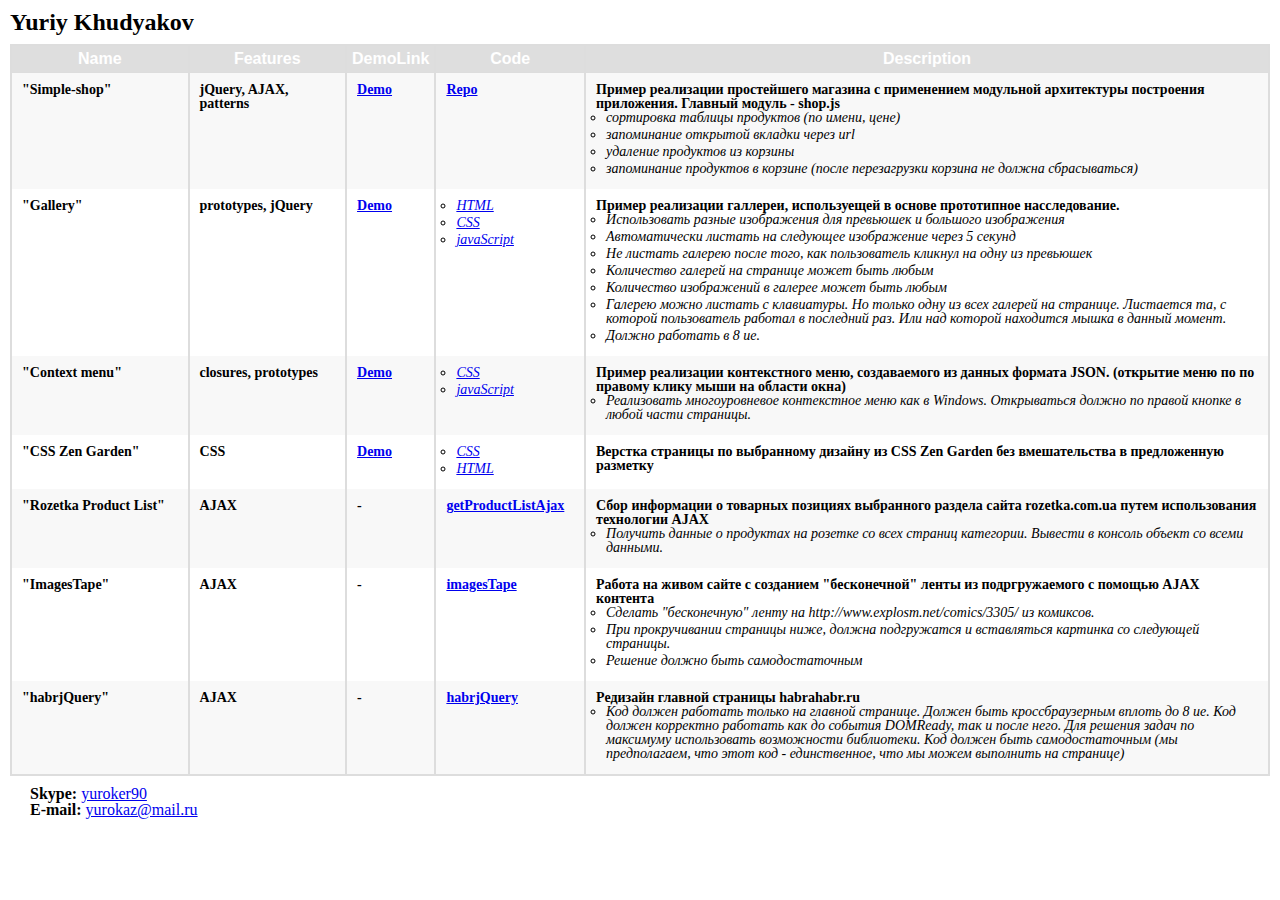
<file: index.html>
<!DOCTYPE html>
<head>
  <meta charset="utf-8">
  <link rel="stylesheet" type="text/css" href="main.css">
</head>
<body>
<h1>Yuriy Khudyakov<h1>
	<table>
		<colgroup>
				<col style="width:180px;">
				<col style="width:160px;">
				<col style="width:80px;">
				<col style="width:150px;">
				<col style="width:700px;">
				</colgroup>
		<thead>
			<tr>
				<th>Name</th>
				<th>Features</th>
				<th>DemoLink</th>
				<th>Code</th>
				<th>Description</th>
			</tr>
		</thead>
		<tbody>
			<tr>
				<td>"Simple-shop"</td>
				<td>jQuery, AJAX, patterns</td>
				<td><a href="/shop/">Demo</a></td>
				<td><a href="https://github.com/Khudyakov/khudyakov.github.com/tree/master/shop">Repo</a></td>
				<td>Пример реализации простейшего магазина с применением модульной архитектуры построения приложения. Главный модуль - shop.js
					<ul>
				<li>сортировка таблицы продуктов (по имени, цене)</li>
<li>запоминание открытой вкладки через url</li>
<li>удаление продуктов из корзины</li>
<li>запоминание продуктов в корзине (после перезагрузки корзина не должна сбрасываться)</li>
</ul></td>
			</tr>
			<tr>
				<td>"Gallery"</td>
				<td>prototypes, jQuery</td>
				<td><a href="/galleryjQuery/">Demo</a></td>
				<td><ul>
			<li><a href="//github.com/Khudyakov/khudyakov.github.com/blob/master/galleryjQuery/index.html">HTML</a></li>
			<li><a href="//github.com/Khudyakov/khudyakov.github.com/blob/master/galleryjQuery/gallery.css">CSS</a></li>
			<li><a href="//github.com/Khudyakov/khudyakov.github.com/blob/master/galleryjQuery/gallery.js">javaScript</a></li>
		</ul></td>
				<td>Пример реализации галлереи, используещей в основе прототипное насследование. 
					<ul>
				<li>Использовать разные изображения для превьюшек и большого изображения</li>
<li>Автоматически листать на следующее изображение через 5 секунд</li>
<li>Не листать галерею после того, как пользователь кликнул на одну из превьюшек</li>
<li>Количество галерей на странице может быть любым</li>
 <li>Количество изображений в галерее может быть любым</li>
<li>Галерею можно листать с клавиатуры. Но только одну из всех галерей на странице. Листается та, с которой пользователь работал в последний раз. Или над которой находится мышка в данный момент.</li>
<li>Должно работать в 8 ие.</li>
</ul></td>
			</tr>
			<tr>
				<td>"Context menu"</td>
				<td>closures, prototypes</td>
				<td><a href="/contextMenuProto/">Demo</a></td>
				<td><ul>
			<li><a href="//github.com/Khudyakov/khudyakov.github.com/blob/master/contextMenuProto/cmenu.css">CSS</a></li>
			<li><a href="//github.com/Khudyakov/khudyakov.github.com/blob/master/contextMenuProto/contextMenu.js">javaScript</a></li>
		</ul></td>
				<td>Пример реализации контекстного меню, создаваемого из данных формата JSON. (открытие меню по по правому клику мыши на области окна)
					<ul>
						<li>
				Реализовать многоуровневое контекстное меню как в Windows. Открываться должно по правой кнопке в любой части страницы. </li>
			</ul></td>
			</tr>
			<tr>
				<td>"CSS Zen Garden"</td>
				<td>CSS</td>
				<td><a href="/zengard/">Demo</a></td>
				<td><ul>
			<li><a href="//github.com/Khudyakov/khudyakov.github.com/blob/master/zengard/zengard.css/">CSS</a></li>
			<li><a href="//github.com/Khudyakov/khudyakov.github.com/blob/master/zengard/index.html">HTML</a></li>
		</ul></td>
				<td>Верстка страницы по выбранному дизайну из CSS Zen Garden без вмешательства в предложенную разметку</td>
			</tr>
			<tr>
				<td>"Rozetka Product List"</td>
				<td>AJAX</td>
				<td>-</td>
				<td><a href="//github.com/Khudyakov/khudyakov.github.com/blob/master/getProductListAJAX2Med.js">getProductListAjax</a></td>
				<td>Сбор информации о товарных позициях выбранного раздела сайта rozetka.com.ua путем использования технологии AJAX
					<ul>
						<li>Получить данные о продуктах на розетке со всех страниц категории. Вывести в консоль объект со всеми данными.</li><ul></td>
			</tr>
			<tr>
				<td>"ImagesTape"</td>
				<td>AJAX</td>
				<td>-</td>
				<td><a href="//github.com/Khudyakov/khudyakov.github.com/blob/master/imagesTape.js">imagesTape</a></td>
				<td>Работа на живом сайте с созданием "бесконечной" ленты из подргружаемого с помощью AJAX контента
					<ul><li>Сделать "бесконечную" ленту на http://www.explosm.net/comics/3305/ из комиксов. </li> <li>При прокручивании страницы ниже, должна подгружатся и вставляться картинка со следующей страницы.</li>
 <li>Решение должно быть самодостаточным </li></ul></td>
			</tr>
			<tr>
				<td>"habrjQuery"</td>
				<td>AJAX</td>
				<td>-</td>
				<td><a href="//github.com/Khudyakov/khudyakov.github.com/blob/master/habrjQuery.js">habrjQuery</a></td>
				<td>Редизайн главной страницы habrahabr.ru
					<ul><li>Код должен работать только на главной странице. Должен быть кроссбраузерным вплоть до 8 ие. Код должен корректно работать как до события DOMReady, так и после него. Для решения задач по максимуму использовать возможности библиотеки. Код должен быть самодостаточным (мы предполагаем, что этот код - единственное, что мы можем выполнить на странице)</li></ul></td>
			</tr>
		</tbody>
	</table>
	<h2>Skype: <a href="skype:yuroker90?chat">yuroker90</a></h2>
	<h2>E-mail: <a href="mailto:yurokaz@mail.ru">yurokaz@mail.ru</a></h2>
</body>
</html>
</file>
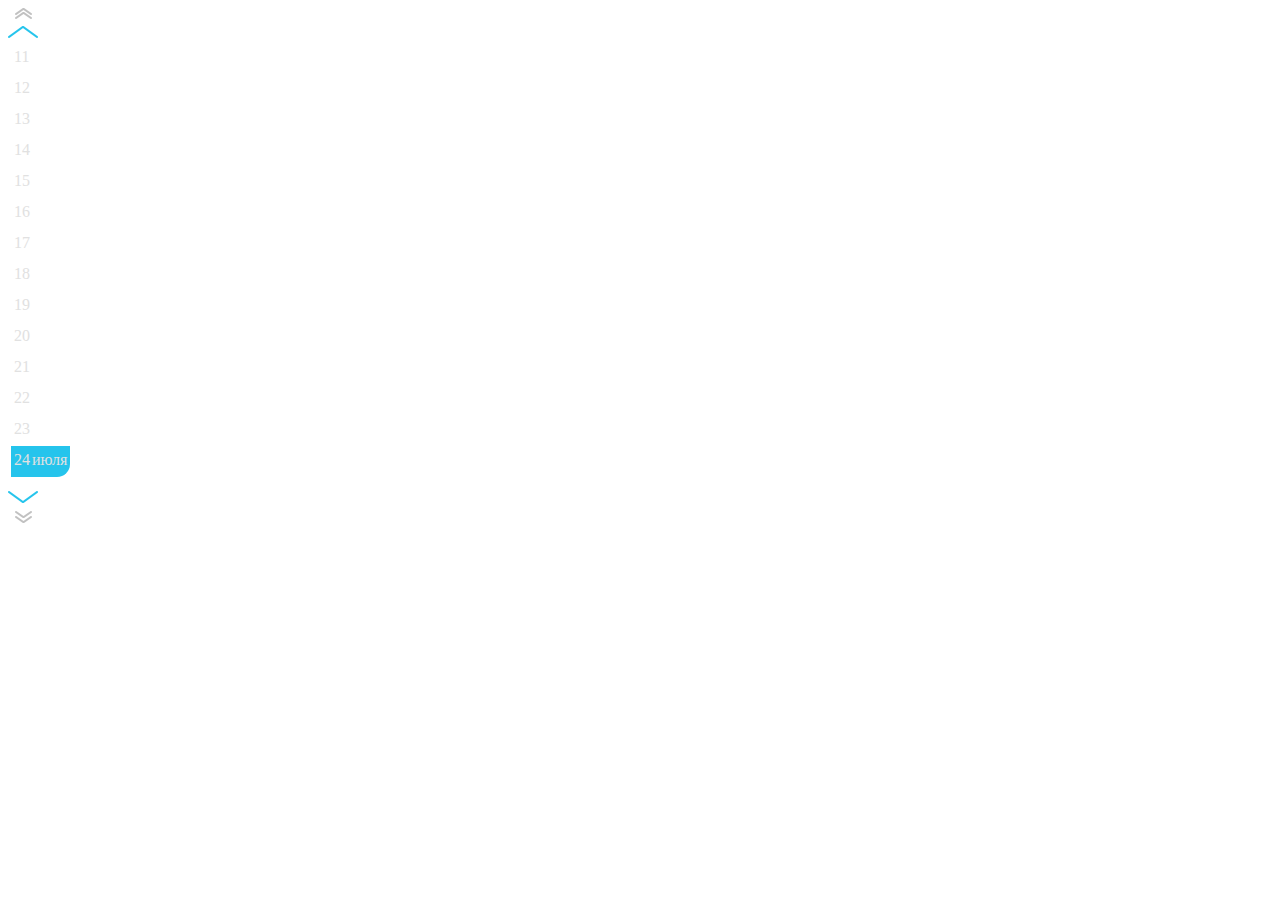
<file: calendar/index.html>
<!DOCTYPE html>
<head>
	<title>Calendar</title>
	<meta charset="utf-8">
	
	<link rel="stylesheet" type="text/css" href="calendar.css">
</head>
<body>
	<div class = "calendar">
		<div class = "first"></div>
		<div class = "back"></div>
		<div class = "days">
			<ul class = "areaDays">
			</ul>
		</div>
		<div class = "next"></div>
		<div class = "last"></div>
	</div>
	<script src="calendar.js"></script>
</body>
</file>
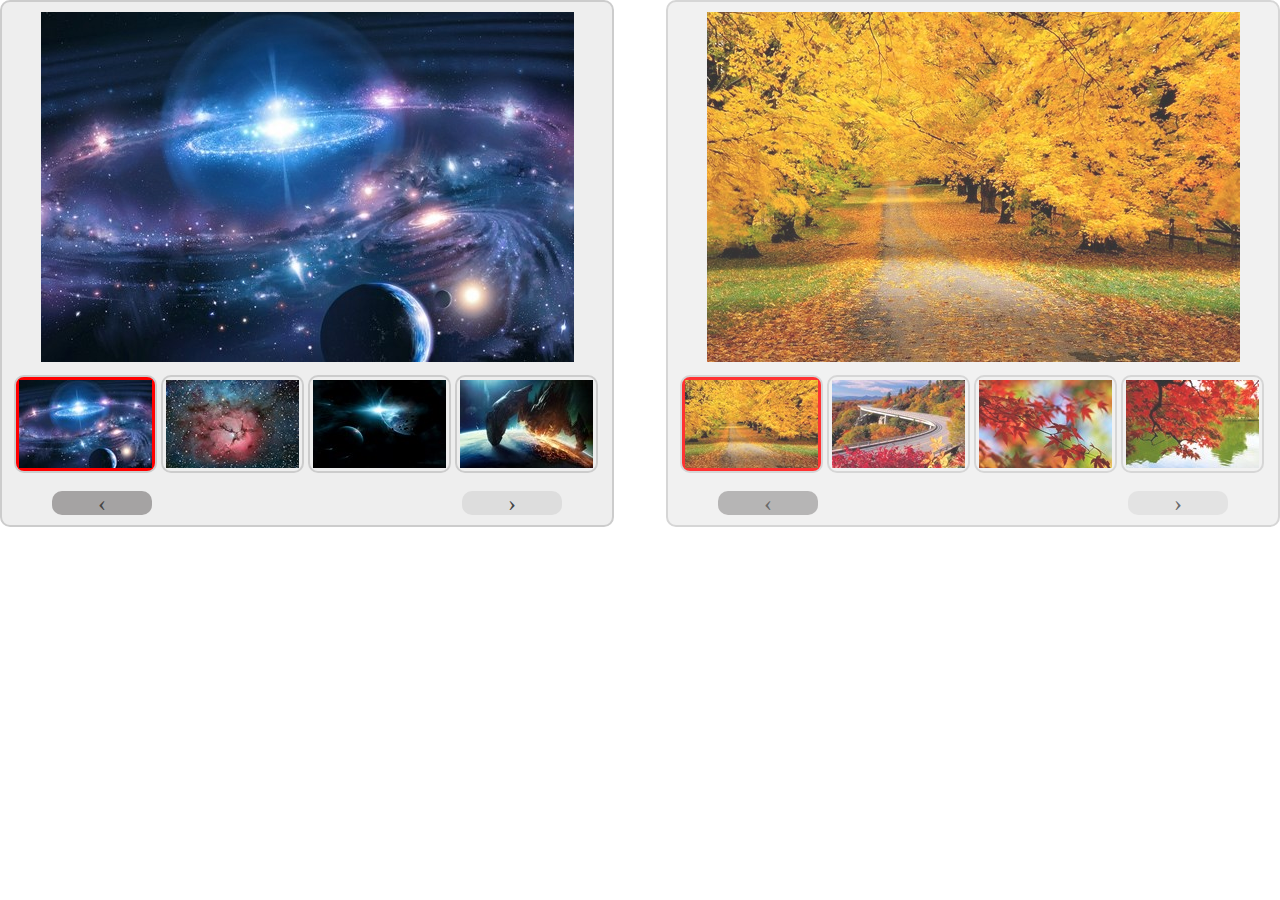
<file: galleryjQuery/index.html>
<!DOCTYPE html>
<head>
	<title>Gallery</title>
	<meta charset="utf-8">
  <link rel="stylesheet" type="text/css" href="gallery.css">
</head>
<body>
<div class="gal">
<div class="big-picture">
	<img src="images/big_pic1.jpg"/>
</div>
<div class="carusel">
	
  <div class="frame">
    <ul class="previews">
      <li class="current"><img src="images/small_pic1.jpg" bigPic="images/big_pic1.jpg" title="Image1"/></li>
      <li><img src="images/small_pic2.jpg" bigPic="images/big_pic2.jpg" title="Image2"/></li>
      <li><img src="images/small_pic3.jpg" bigPic="images/big_pic3.jpg" title="Image3"/></li>
      <li><img src="images/small_pic4.jpg" bigPic="images/big_pic4.jpg" title="Image4"/></li>
      <li><img src="images/small_pic5.jpg" bigPic="images/big_pic5.jpg" title="Image5"/></li>
      <li><img src="images/small_pic6.jpg" bigPic="images/big_pic6.jpg" title="Image6"/></li>
      <li><img src="images/small_pic7.jpg" bigPic="images/big_pic7.jpg" title="Image7"/></li>
    </ul>
  </div>
  <a href="#" class="arrow left-arrow mark">&#8249; </a>
<a href="#" class="arrow right-arrow">&#8250; </a>
	</div>
</div>

<div class="gal">
<div class="big-picture">
  <img src="images2/big_pic1.jpg"/>
</div>
<div class="carusel">
  
  <div class="frame">
    <ul class="previews">
      <li class="current"><img src="images2/small_pic1.jpg" bigPic="images2/big_pic1.jpg" title="Image1"/></li>
      <li><img src="images2/small_pic2.jpg" bigPic="images2/big_pic2.jpg" title="Image2"/></li>
      <li><img src="images2/small_pic3.jpg" bigPic="images2/big_pic3.jpg" title="Image3"/></li>
      <li><img src="images2/small_pic4.jpg" bigPic="images2/big_pic4.jpg" title="Image4"/></li>
      <li><img src="images2/small_pic5.jpg" bigPic="images2/big_pic5.jpg" title="Image5"/></li>
      <li><img src="images2/small_pic6.jpg" bigPic="images2/big_pic6.jpg" title="Image6"/></li>
      <li><img src="images2/small_pic7.jpg" bigPic="images2/big_pic7.jpg" title="Image7"/></li>
      <li><img src="images2/small_pic8.jpg" bigPic="images2/big_pic8.jpg" title="Image8"/></li>
      <li><img src="images2/small_pic9.jpg" bigPic="images2/big_pic9.jpg" title="Image9"/></li>
      <li><img src="images2/small_pic10.jpg" bigPic="images2/big_pic10.jpg" title="Image10"/></li>
    </ul>
  </div>
  <a href="#" class="arrow left-arrow mark">&#8249; </a>
<a href="#" class="arrow right-arrow">&#8250; </a>
  </div>
</div>
<script src="jquery-1.10.2.min.js"></script>
<script src="gallery.js"></script>
</body>
</file>
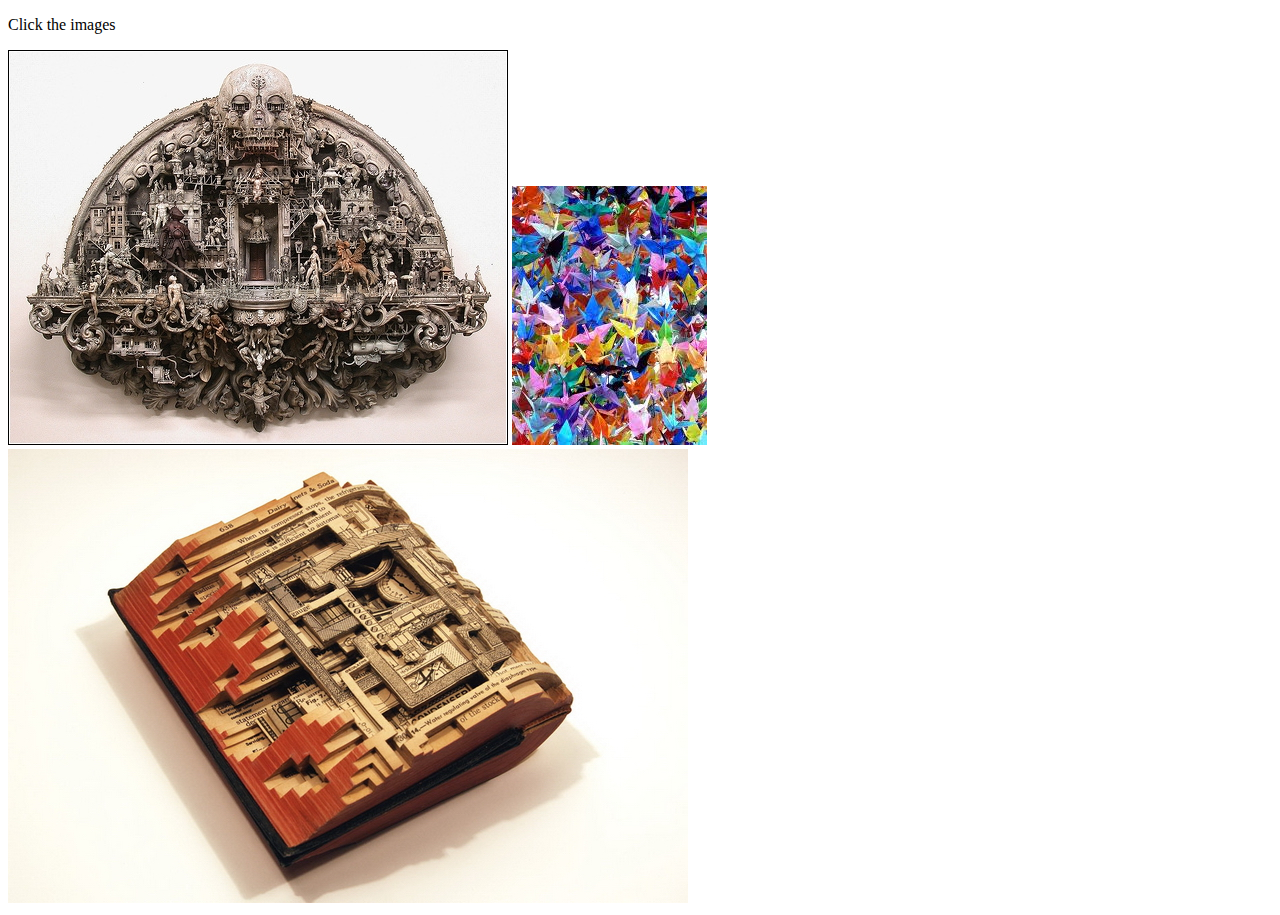
<file: popup/index.html>
<!DOCTYPE html>
<head>
	<title>Popup</title>
	<meta charset="utf-8">
	<script src="jquery-1.10.2.min.js"></script>
	<script src="popup.js"></script>
	<link rel="stylesheet" type="text/css" href="popup.css">
</head>
<body>
	<p> Click the images</p>
	<img src='1.jpg'/>
	<img src='2.jpeg'/>
	<img src='3.jpg'/>
	<script>
	$('img').eq(0).makePopup({animationFrom:'click'});
	$('img').eq(1).makePopup({animationFrom:'click'});
	$('img').eq(2).makePopup({animationFrom:'click'});
	</script>
	</body>
</file>
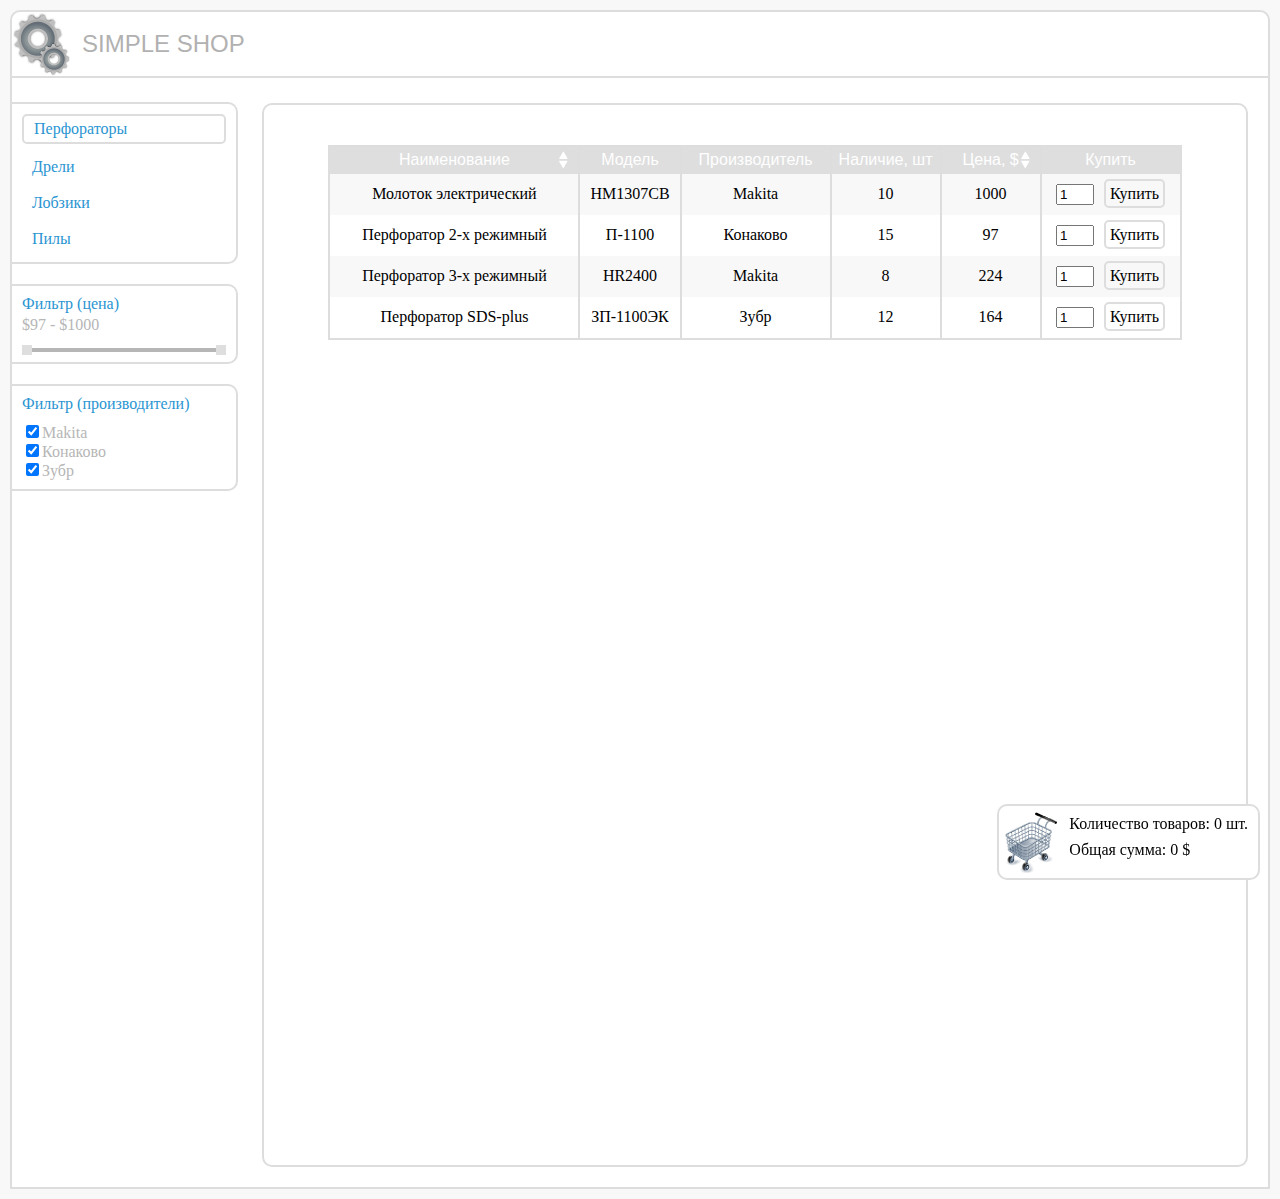
<file: shop/index.html>
<!DOCTYPE html>
<head>
	<title>Simple_shop</title>
	<meta charset="utf-8">
	<link rel="stylesheet" type="text/css" href="shop.css">
</head>
<body>
	<div class="popup_wrap">
		<div class="popup">
			<span class="close">X</span>
			<div class="tablCont">
			<table class="goods">
				<colgroup>
				<col style="width:250px;">
				<col style="width:80px;">
				<col style="width:150px;">
				<col style="width:120px;">
				<col style="width:80px;">
				<col style="width:170px;">
				</colgroup>
				<thead>
					<tr>
						<th class="sort" dataType="name">Наименование</th>
						<th dataType="model">Модель</th>
						<th dataType="manufacturer">Производитель</th>
						<th dataType="amount">Количество, шт</th>
						<th class="sort" dataType="price">Цена, $</th>
						<th dataType="remove">Удалить</th>
					</tr>
				</thead>
				<tbody>
			</tbody>
</table>
</div>
<div class="pinfo">
	<p> Количество товаров: <span>20</span><p>
	<p> Сумма: <span>20</span></p>
</div>
<a class="button" href='#'> Оформить заказ </a>
<a class="button clear" href='#'> Очистить корзину</a>
</div>
</div>
<div class="page_wrapper">
<div class="header">
<span>SIMPLE SHOP</span>
</div>
<div class="left_column">
<div class="catalog">
<ul>
<li class="active"> <a href='perforators'> Перфораторы </a></li>
<li> <a href='drills'> Дрели </a></li>
<li> <a href='jigsaws'> Лобзики </a></li>
<li> <a href='saws'> Пилы </a></li>
</div>
<div class="slider">
	<span>Фильтр (цена)</span>
	<div class="sl_info">
		$3 - $500
		</div>
			<div class="sl_body">
				<div class="marks mark1"></div>
				<div class="marks mark2"></div>
				</div>
	</div>
	<div class="firmFilter">
		<span>Фильтр (производители)</span>
		<div class="ff_body">
			<label><input type="checkbox"/>dfdfsdf</label><Br>
			<label><input type="checkbox"/>dfdfsdf</label><Br>
		</div>
	</div>
</div>
<div class="content">

<table class="goods">
	<colgroup>
	<col style="width:250px;">
	<col style="width:80px;">
	<col style="width:150px;">
	<col style="width:110px;">
	<col style="width:100px;">
	<col style="width:140px;">
	</colgroup>
	<thead>
		<tr>
			<th class="sort" dataType="name">Наименование</th>
			<th dataType="model">Модель</th>
			<th dataType="manufacturer">Производитель</th>
			<th dataType="quantity">Наличие, шт</th>
			<th class="sort" dataType="price">Цена, $</th>
			<th dataType="buy">Купить</th>
		</tr>
	</thead>
	<tbody>
</tbody>
</table>
<img class="loader" src="ajax-loader.gif"/>
</div>
<div class="basket">
<div>
<p>Количество товаров: <span>20</span></p>
<p>Общая сумма: <span>20</span></p>
</div>
</div>
</div>
<script src="jquery-1.10.2.min.js"></script>
<script src="shop.js"></script>
<script src="navi.js"></script>
<script src="gen_tables.js"></script>
<script src="basket.js"></script>
<script src="slider.js"></script>
<script src="firmFilter.js"></script>
</body>
</file>
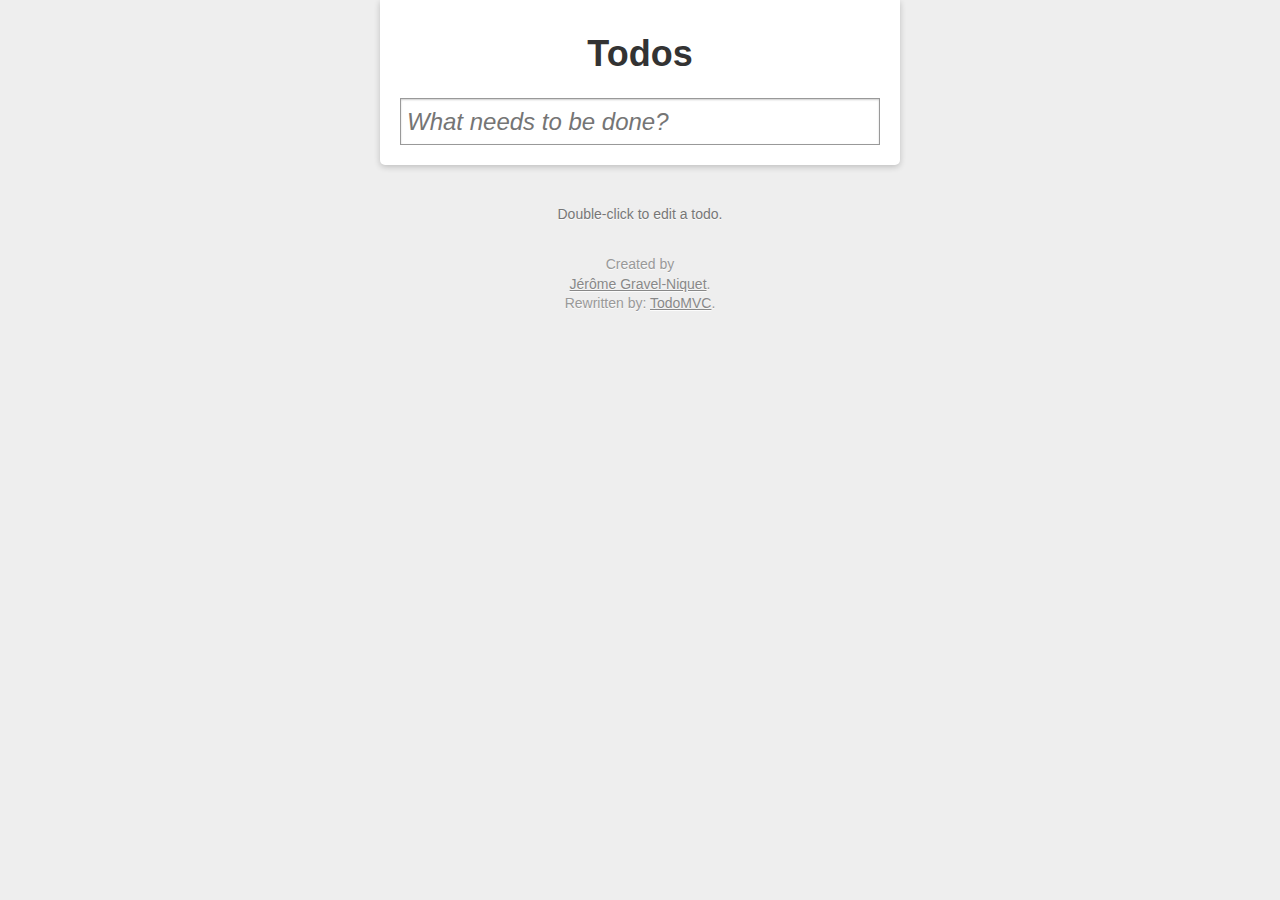
<file: todo/index.html>
<!DOCTYPE html>
<html lang="en">

<head>
  <meta charset="utf-8">
  <title>Backbone.js Todos</title>
  <script data-main="js/main.js" src="js/libs/require.js"></script>
  <link rel="stylesheet" href="css/todos.css"/>
</head>

<body>

  <div id="todoapp">

    <header>
      <h1>Todos</h1>
      <input id="new-todo" type="text" placeholder="What needs to be done?">
    </header>

    <section id="main">
      <input id="toggle-all" type="checkbox">
      <label for="toggle-all">Mark all as complete</label>
      <ul id="todo-list"></ul>
    </section>

    <footer>
      <a id="clear-completed">Clear completed</a>
      <div id="todo-count"></div>
    </footer>

  </div>

  <div id="instructions">
    Double-click to edit a todo.
  </div>

  <div id="credits">
    Created by
    <br />
    <a href="http://jgn.me/">J&eacute;r&ocirc;me Gravel-Niquet</a>.
    <br />Rewritten by: <a href="http://addyosmani.github.com/todomvc">TodoMVC</a>.
  </div>

  </body>
</html>
</file>
<file: calendar/calendar.css>
.calendar {
	height: 515px;
	position: relative;
}

.first {
	position: absolute;
	top:0;
	cursor: pointer;
	background: url(arrow_back.png) 0px 0px no-repeat transparent;
	height: 14px;
	width: 30px;
}

.back  {
	position: absolute;
	top:15px;
	cursor: pointer;
	background: url(arrow_back.png) 0px -19px no-repeat transparent;
	height: 19px;
	width: 30px;
}

.next {
	position: absolute;
	bottom:16px;
	cursor: pointer;
	background: url(arrow_next.png) 0px 3px no-repeat transparent;
	height: 19px;
	width: 30px;
}

.last {
	position: absolute;
	bottom:0;
	cursor: pointer;
	background: url(arrow_next.png) 0px -24px no-repeat transparent;
	height: 14px;
	width: 30px;
}

.days {
	position: absolute;
	top:34px;
	left: 3px;
	height: 435px;
	overflow: hidden;
}
.areaDays {
	display:inline-block;
	height: 2000px;
	padding: 0;
	margin-top: 0;
}
.areaDays li {
	color: #E1E1E1;
	border: 1px solid transparent;
	padding-left: 2px;
	padding-right: 2px;
	padding-top: 4px;
	min-width: 50px;
	height: 25px;
	border-radius: 0 0 13px 0;
	display: block;
	cursor: pointer;
}

.areaDays li:hover {
	border: 1px solid #25C4EC;
}
.areaDays li span {
	margin-left: 2px;
}
.current {
	color: #FFFFFF;
	background-color: #25C4EC;
}
</file>
<file: popup/popup.css>
.__popup_wrap {
	display:none;
	position: fixed;
	width: 100%;
	height: 100%;
	top:0;
	left: 0;
	z-index: 1;
	background-color: #FFF;
	background-color: rgba(220,220,220,0.7);
}

.__show {
	display: inline-block;
}

.__popup {
	display: inline-block;
	position: fixed;
	background: #FFFFFF;
	padding: 30px;
	border: 2px solid #DDDDDD;
	border-radius: 10px;
	text-align: center;
	overflow: inherit;
}

.__close_butt {
	position: absolute;
	top:5px;
	right: 5px;
	border:2px solid #DDDDDD;
	padding: 3px;
	color: #B2B1B1;
	cursor: pointer;
}

.__close_butt:hover {
	background: #B2B1B1;
	color: #FFFFFF;
}

.__info {
	position: absolute;
	top:0;
}

.__arrow {
	position: absolute;
	display: block;
	width : 60px;
	border-radius: 10px;
	background: #ddd;
	font-size: 20px;
  	color: #444;
	text-align: center;
	text-decoration: none;
	cursor: pointer;
}

.__arrow:hover {
background: #A5A3A3;
}

.__left-arrow {
	left:50px;
	bottom:0;
}

.__right-arrow {
	right: 50px;
	bottom:0;
}

.__content {
	display: none;
}
</file>
<file: todo/css/todos.css>
html,
body {
	margin: 0;
	padding: 0;
}

body {
	font: 14px "Helvetica Neue", Helvetica, Arial, sans-serif;
	line-height: 1.4em;
	background: #eeeeee;
	color: #333333;
	width: 520px;
	margin: 0 auto;
	-webkit-font-smoothing: antialiased;
}

#todoapp {
	background: #fff;
	padding: 20px;
	margin-bottom: 40px;
	-webkit-box-shadow: rgba(0, 0, 0, 0.2) 0 2px 6px 0;
	-moz-box-shadow: rgba(0, 0, 0, 0.2) 0 2px 6px 0;
	-ms-box-shadow: rgba(0, 0, 0, 0.2) 0 2px 6px 0;
	-o-box-shadow: rgba(0, 0, 0, 0.2) 0 2px 6px 0;
	box-shadow: rgba(0, 0, 0, 0.2) 0 2px 6px 0;
	-webkit-border-radius: 0 0 5px 5px;
	-moz-border-radius: 0 0 5px 5px;
	-ms-border-radius: 0 0 5px 5px;
	-o-border-radius: 0 0 5px 5px;
	border-radius: 0 0 5px 5px;
}

#todoapp h1 {
	font-size: 36px;
	font-weight: bold;
	text-align: center;
	padding: 0 0 10px 0;
}

#todoapp input[type="text"] {
	width: 466px;
	font-size: 24px;
	font-family: inherit;
	line-height: 1.4em;
	border: 0;
	outline: none;
	padding: 6px;
	border: 1px solid #999999;
	-webkit-box-shadow: rgba(0, 0, 0, 0.2) 0 1px 2px 0 inset;
	-moz-box-shadow: rgba(0, 0, 0, 0.2) 0 1px 2px 0 inset;
	-ms-box-shadow: rgba(0, 0, 0, 0.2) 0 1px 2px 0 inset;
	-o-box-shadow: rgba(0, 0, 0, 0.2) 0 1px 2px 0 inset;
	box-shadow: rgba(0, 0, 0, 0.2) 0 1px 2px 0 inset;
}

#todoapp input::-webkit-input-placeholder {
	font-style: italic;
}

#main {
	display: none;
}

#todo-list {
	margin: 10px 0;
	padding: 0;
	list-style: none;
}

#todo-list li {
	padding: 18px 20px 18px 0;
	position: relative;
	font-size: 24px;
	border-bottom: 1px solid #cccccc;
}

#todo-list li:last-child {
	border-bottom: none;
}

#todo-list li.done label {
	color: #777777;
	text-decoration: line-through;
}

#todo-list .destroy {
	position: absolute;
	right: 5px;
	top: 20px;
	display: none;
	cursor: pointer;
	width: 20px;
	height: 20px;
	background: url(destroy.png) no-repeat;
}

#todo-list li:hover .destroy {
  	display: block;
}

#todo-list .destroy:hover {
  	background-position: 0 -20px;
}

#todo-list li.editing {
	border-bottom: none;
	margin-top: -1px;
	padding: 0;
}

#todo-list li.editing:last-child {
	margin-bottom: -1px;
}

#todo-list li.editing .edit {
	display: block;
	width: 444px;
	padding: 13px 15px 14px 20px;
	margin: 0;
}

#todo-list li.editing .view {
	display: none;
}

#todo-list li .view label {
	word-break: break-word;
}

#todo-list li .edit {
	display: none;
}

#todoapp footer {
	display: none;
	margin: 0 -20px -20px -20px;
	overflow: hidden;
	color: #555555;
	background: #f4fce8;
	border-top: 1px solid #ededed;
	padding: 0 20px;
	line-height: 37px;
	-webkit-border-radius: 0 0 5px 5px;
	-moz-border-radius: 0 0 5px 5px;
	-ms-border-radius: 0 0 5px 5px;
	-o-border-radius: 0 0 5px 5px;
	border-radius: 0 0 5px 5px;
}

#clear-completed {
	float: right;
	line-height: 20px;
	text-decoration: none;
	background: rgba(0, 0, 0, 0.1);
	color: #555555;
	font-size: 11px;
	margin-top: 8px;
	margin-bottom: 8px;
	padding: 0 10px 1px;
	cursor: pointer;
	-webkit-border-radius: 12px;
	-moz-border-radius: 12px;
	-ms-border-radius: 12px;
	-o-border-radius: 12px;
	border-radius: 12px;
	-webkit-box-shadow: rgba(0, 0, 0, 0.2) 0 -1px 0 0;
	-moz-box-shadow: rgba(0, 0, 0, 0.2) 0 -1px 0 0;
	-ms-box-shadow: rgba(0, 0, 0, 0.2) 0 -1px 0 0;
	-o-box-shadow: rgba(0, 0, 0, 0.2) 0 -1px 0 0;
	box-shadow: rgba(0, 0, 0, 0.2) 0 -1px 0 0;
}

#clear-completed:hover {
	background: rgba(0, 0, 0, 0.15);
	-webkit-box-shadow: rgba(0, 0, 0, 0.3) 0 -1px 0 0;
	-moz-box-shadow: rgba(0, 0, 0, 0.3) 0 -1px 0 0;
	-ms-box-shadow: rgba(0, 0, 0, 0.3) 0 -1px 0 0;
	-o-box-shadow: rgba(0, 0, 0, 0.3) 0 -1px 0 0;
	box-shadow: rgba(0, 0, 0, 0.3) 0 -1px 0 0;
}

#clear-completed:active {
	position: relative;
	top: 1px;
}

#todo-count span {
	font-weight: bold;
}

#instructions {
	margin: 10px auto;
	color: #777777;
	text-shadow: rgba(255, 255, 255, 0.8) 0 1px 0;
	text-align: center;
}

#instructions a {
	color: #336699;
}

#credits {
	margin: 30px auto;
	color: #999;
	text-shadow: rgba(255, 255, 255, 0.8) 0 1px 0;
	text-align: center;
}

#credits a {
	color: #888;
}
</file>
<file: main.css>
/* RESET CSS */
  html, body, div, span, applet, object, iframe,
  h1, h2, h3, h4, h5, h6, p, blockquote, pre,
  a, abbr, acronym, address, big, cite, code,
  del, dfn, em, img, ins, kbd, q, s, samp,
  small, strike, strong, sub, sup, tt, var,
  b, u, i, center,
  dl, dt, dd, ol, ul, li,
  fieldset, form, label, legend,
  table, caption, tbody, tfoot, thead, tr, th, td,
  article, aside, canvas, details, embed,
  figure, figcaption, footer, header, hgroup,
  menu, nav, output, ruby, section, summary,
  time, mark, audio, video {
    margin: 0;
    padding: 0;
    border: 0;
    font-size: 100%;
    font: inherit;
    vertical-align: baseline;
  }
  /* HTML5 display-role reset for older browsers */
  article, aside, details, figcaption, figure,
  footer, header, hgroup, menu, nav, section {
    display: block;
  }
  body {
    line-height: 1;
  }
  ol, ul {
    list-style: none;
  }
  blockquote, q {
    quotes: none;
  }
  blockquote:before, blockquote:after,
  q:before, q:after {
    content: '';
    content: none;
  }
  table {
    border-collapse: collapse;
    border-spacing: 0;
  }
  /* ---------------------*/

body {

}
table {
  border-top: 2px solid #DDDDDD;
  border-bottom: 2px solid #DDDDDD;
  margin: auto
}

table thead tr {
  background: #DEDEDE;
}

table th {
  padding: 5px;
  color:#FFFFFF;
  font-family: sans-serif;
  border-left: 2px solid #DDDDDD;
  border-right: 2px solid #DDDDDD;
  border-bottom: 1px solid #DDDDDD;
  font-size: 16px;
}

table td {
  padding: 10px;
  border-left: 2px solid #DDDDDD;
  border-right: 2px solid #DDDDDD;
  font-size: 14px;
}
table tbody tr:nth-child(2n+1) {
  background: #F8F8F8;
}
  h1 {
    font-size: 1.5em;
    margin: 10px;
    font-weight: bold;
  }

  ul {
    margin-left: 10px
  }

  li {
    list-style: circle;
    margin-bottom: 3px;
    font-style: italic;
    font-weight: normal;
  }

  ul ul li {
    list-style:disc;
  }

  h2 {
    margin-left: 30px;
    font-weight: bold;
  }

  h2 a {
    font-weight: normal;
  }
</file>
<file: galleryjQuery/gallery.css>
/* RESET CSS */
html, body, div, span, applet, object, iframe,
h1, h2, h3, h4, h5, h6, p, blockquote, pre,
a, abbr, acronym, address, big, cite, code,
del, dfn, em, img, ins, kbd, q, s, samp,
small, strike, strong, sub, sup, tt, var,
b, u, i, center,
dl, dt, dd, ol, ul, li,
fieldset, form, label, legend,
table, caption, tbody, tfoot, thead, tr, th, td,
article, aside, canvas, details, embed, 
figure, figcaption, footer, header, hgroup, 
menu, nav, output, ruby, section, summary,
time, mark, audio, video {
	margin: 0;
	padding: 0;
	border: 0;
	font-size: 100%;
	font: inherit;
	vertical-align: baseline;
}
/* HTML5 display-role reset for older browsers */
article, aside, details, figcaption, figure, 
footer, header, hgroup, menu, nav, section {
	display: block;
}
body {
	line-height: 1;
}
ol, ul {
	list-style: none;
}
blockquote, q {
	quotes: none;
}
blockquote:before, blockquote:after,
q:before, q:after {
	content: '';
	content: none;
}
table {
	border-collapse: collapse;
	border-spacing: 0;
}

/* --------*/

.gal {
	float:left;
	border:2px solid #CCC;
	border-radius: 10px;
	background: #eee;
	opacity: 0.8;
}

.curr {
	opacity: 1;
}

.gal:nth-of-type(2) {
float:right;
}
.big-picture {
	text-align: center;
	margin:10px 5px;
}

.carusel {
	position: relative;
}
.previews {
	height: 90px;
	width: 9999px;
	margin:0 0 50px;
	margin-left: 0;
}

.previews li {
	float:left;
	margin: 0 2px;
	border: 2px solid #CCC;
	border-radius: 10px;
	padding:3px;
	background: #eee;
	cursor: pointer;
}

.previews li img {
	display: block;
}

.frame {
	overflow: hidden;
	width: 590px;
	margin:10px;
}

.arrow {
	position: absolute;
	display: block;
	width : 100px;
	border-radius: 10px;
	background: #ddd;
	font-size: 24px;
  	color: #444;
	text-align: center;
	text-decoration: none;
}

.arrow:hover {
background: #A5A3A3;
}

.left-arrow {
	left:50px;
	bottom:0;
}

.right-arrow {
	right: 50px;
	bottom:0;
}

.mark {
	background: #A5A3A3;
}

.previews .current {
	background: red;
}
</file>
<file: shop/shop.css>
/* RESET CSS */
  html, body, div, span, applet, object, iframe,
  h1, h2, h3, h4, h5, h6, p, blockquote, pre,
  a, abbr, acronym, address, big, cite, code,
  del, dfn, em, img, ins, kbd, q, s, samp,
  small, strike, strong, sub, sup, tt, var,
  b, u, i, center,
  dl, dt, dd, ol, ul, li,
  fieldset, form, label, legend,
  table, caption, tbody, tfoot, thead, tr, th, td,
  article, aside, canvas, details, embed,
  figure, figcaption, footer, header, hgroup,
  menu, nav, output, ruby, section, summary,
  time, mark, audio, video {
    margin: 0;
    padding: 0;
    border: 0;
    font-size: 100%;
    font: inherit;
    vertical-align: baseline;
  }
  /* HTML5 display-role reset for older browsers */
  article, aside, details, figcaption, figure,
  footer, header, hgroup, menu, nav, section {
    display: block;
  }
  body {
    line-height: 1;
  }
  ol, ul {
    list-style: none;
  }
  blockquote, q {
    quotes: none;
  }
  blockquote:before, blockquote:after,
  q:before, q:after {
    content: '';
    content: none;
  }
  table {
    border-collapse: collapse;
    border-spacing: 0;
  }
/* ------------------------ */
body {
	background: #F8F8F8;
}
.page_wrapper {
	background:#FFFFFF;
	border:2px solid #DDDDDD;
	border-radius: 10px 10px 0 0;
	margin: 10px;
	position: relative;
}

.header {
	border-bottom: 2px solid #DDDDDD;
	background: url(gear.png) no-repeat;
	background-position: left 0 center;
	padding-top: 20px;
	padding-bottom: 20px;
}

.header span {
	color:#B2B1B1;
	font-family: sans-serif;
	font-size: 1.5em;
	margin-left: 70px;
}

.basket {
	position: fixed;
	bottom: 0;
	right: 0;
	background:url(minicart.png) no-repeat #FFFFFF;
	background-position: left center;
	border:2px solid #DDDDDD;
	border-radius: 10px;
	margin: 20px;
	padding: 10px;
	display: inline-block;
	cursor: pointer;
}

.basket div {
	margin-left: 60px;
}

.basket div p {
	margin-bottom: 10px;
}

.left_column {
	position: absolute;
	top:90px;
	left:0;
}

.catalog {
	border-top:2px solid #DDDDDD;
	border-right:2px solid #DDDDDD;
	border-bottom:2px solid #DDDDDD;
	border-radius: 0 10px 10px 0;
	padding: 0 10px 0 10px
}

.catalog li {
	width: 200px;
	padding-top: 5px;
	padding-bottom: 5px;
	margin-top: 10px;
	margin-bottom: 10px;
	cursor: pointer;
	border-radius: 5px
}

.active {
	border: 2px solid #DDDDDD;
}

.catalog li a {
	margin-left: 10px;
	text-decoration: none;
	color: #2A95D2;
}

.catalog li:hover {
	background: #EEEEEE;
}

.slider, .firmFilter {
	margin-top: 20px;
	border-top:2px solid #DDDDDD;
	border-right:2px solid #DDDDDD;
	border-bottom:2px solid #DDDDDD;
	border-radius: 0 10px 10px 0;
	padding: 10px;
	color:#2A95D2;
}
.ff_body {
	margin-top: 10px;
	color: #B6B6B6;
}
.slider .sl_body {
margin-top:15px;
height: 4px;
background: #B6B6B6;
position: relative;
}

.slider .sl_info {
	color:#B6B6B6;
	margin-top: 5px;
}

.sl_body .mark1 {
position: absolute;
left:0;
height: 10px;
width: 10px;
background: #DEDEDE;
margin-top: -3px;
cursor: pointer;
}

.sl_body .mark2 {
position: absolute;
left:200px;
height: 10px;
width: 10px;
background: #DEDEDE;
margin-top: -3px;
cursor: pointer;
}

.marks:hover {
	background: #B6B6B6;
}
.content {
	position:relative;
	margin-left: 250px;
	margin-top: 25px;
	margin-right: 20px;
	margin-bottom: 20px;
	min-height: 1000px;
	padding: 20px;
	padding-top: 40px;
	border-radius: 10px;
	border:2px solid #DDDDDD;
	text-align: center;
}

.loader {
	position: absolute;
	top:15px;
	display: none;
}
.butn {
	margin-left: 10px;
	padding: 4px;
	border: 2px solid #DDDDDD;
	border-radius: 5px;
	cursor: pointer;
}

.butn:hover {
	background: #DEDEDE;
}

.goods {
	border-top: 2px solid #DDDDDD;
	border-bottom: 2px solid #DDDDDD;
	margin: auto
}

.goods thead tr {
	background: #DEDEDE;
}

.goods th {
	padding: 5px;
	color:#FFFFFF;
	font-family: sans-serif;
	border-left: 2px solid #DDDDDD;
	border-right: 2px solid #DDDDDD;
	border-bottom: 1px solid #DDDDDD;
}

.goods .sort {
	cursor: pointer;
	background: url(mark.png) no-repeat;
	background-position: right center;
}

.goods .sort:hover {
	background: url(mark.png) no-repeat #B6B6B6;
	background-position: right center;
}

.goods td {
	padding: 10px;
	border-left: 2px solid #DDDDDD;
	border-right: 2px solid #DDDDDD;
}
.goods tbody tr:nth-child(2n+1) {
	background: #F8F8F8;
}

.popup_wrap {
	display:none;
	position: fixed;
	width: 100%;
	height: 100%;
	top:0;
	left: 0;
	z-index: 1;
	text-align: center;
	background-color: #FFF;
	background-color: rgba(220,220,220,0.7);

}

.tablCont {
overflow: auto;
max-height: 450px;
}

.show {
	display: block;
}

.popup_wrap:after{
	display: inline-block;
	height: 100%;
	vertical-align: middle;
	content: '';
	z-index: 1;
}

.popup {
	display: inline-block;
	position: relative;
	vertical-align: middle;
	background: #FFFFFF;
	padding: 35px;
	padding-bottom: 60px;
	border: 2px solid #DDDDDD;
	border-radius: 10px;
}

.pinfo {
	float: right;
	text-align: left;
	margin-top: 15px;
}

.button {
	position: absolute;
	bottom: 20px;
	right: 20px;
	padding: 5px;
	border:2px solid #DDDDDD;
	border-radius: 10px;
	text-decoration: none;
	color: #B2B1B1;
}
.button:hover {
	background: #B2B1B1;
	color: #FFFFFF;
}
.clear {
	right: 150px;
}
.close {
	position: absolute;
	top:5px;
	right: 5px;
	border:2px solid #DDDDDD;
	padding: 3px;
	color: #B2B1B1;
	cursor: pointer;
}

.close:hover {
	background: #B2B1B1;
	color: #FFFFFF;
}
</file>
